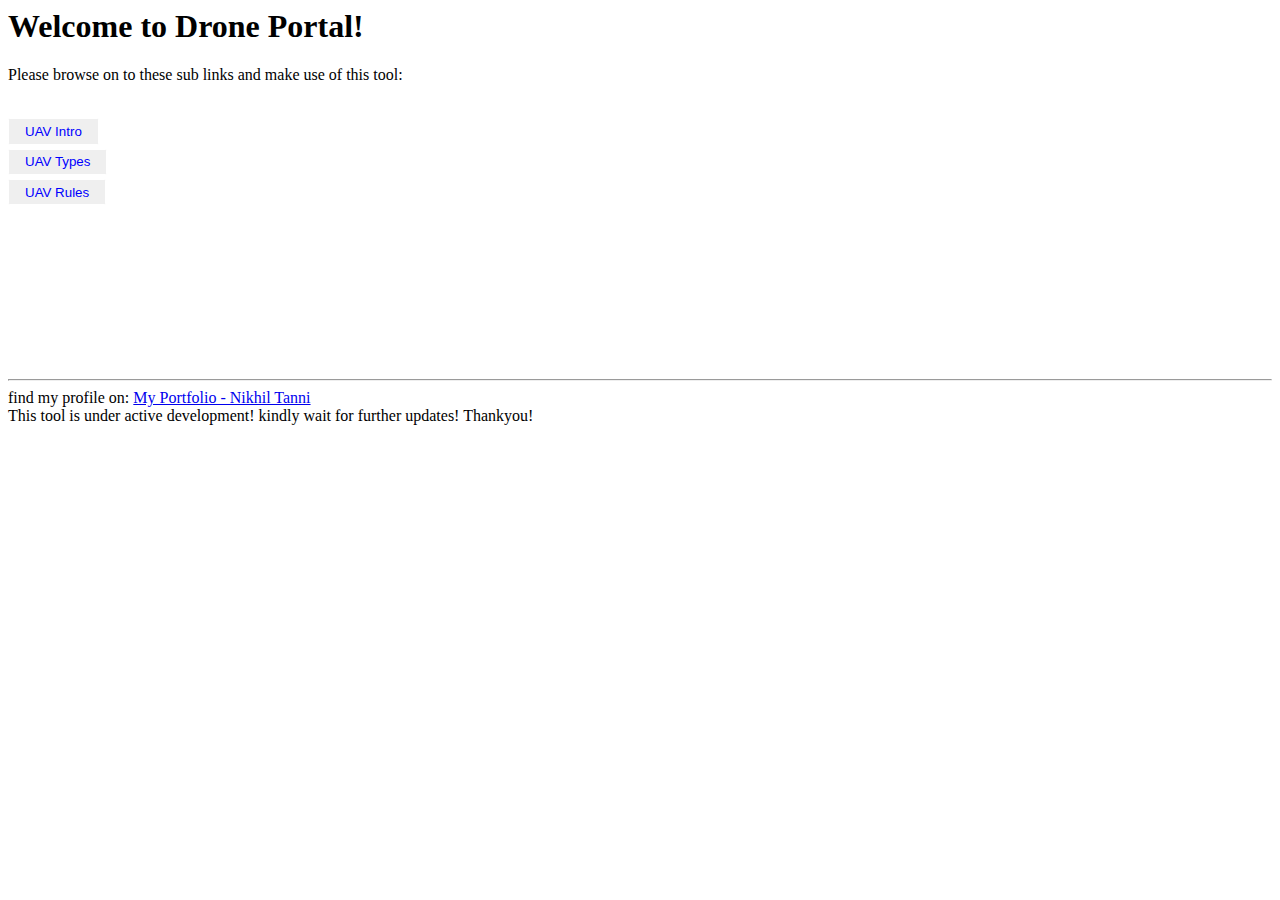
<file: index.html>
<html>
<head>
<title> Home </title>
    <meta name="viewport" content="width=device-width, initial-scale=1">
    <link rel="stylesheet" type="text/css" href="uavintro/css.css">
		<meta name="title" content="Project BIG | Nikhil Tanni | Drone Portal Home">
		<meta name="description" content="this UAV portal is designed to have a collection repository of information on drone, tools and utilities related to drone and much activities.">
		<meta name="keywords" content="drone, quadcopter, introduction, hexcopter, aero, plane, flight">
		<meta name="robots" content="index, follow">
		<meta http-equiv="Content-Type" content="text/html; charset=utf-8">
		<meta name="language" content="English">
		<meta name="revisit-after" content="7 days">
		<meta name="author" content="Nikhil Tanni">
 </head>
 
 <body>
 
 <h1> Welcome to Drone Portal!</h1>
 <p>Please browse on to these sub links and make use of this tool:</p><br/>
      <a href="/firefly-drone/uavintro/"><button class="quicklinks">UAV Intro</button></a><br/>
			<a href="/firefly-drone/uavtypes/"><button class="quicklinks">UAV Types</button></a><br/>
			<a href="/firefly-drone/uavrules/"><button class="quicklinks">UAV Rules</button></a><br/>
      
 <br/><br/><br/>
  <br/><br/><br/>
   <br/><br/><br/>
  
  
  <hr/>
  find my profile on: <a href="https://nikhiltanni.azurewebsites.net" target="_blank">My Portfolio - Nikhil Tanni</a><br/>
  This tool is under active development! kindly wait for further updates!
  Thankyou!
  </body>
  </html>
</file>
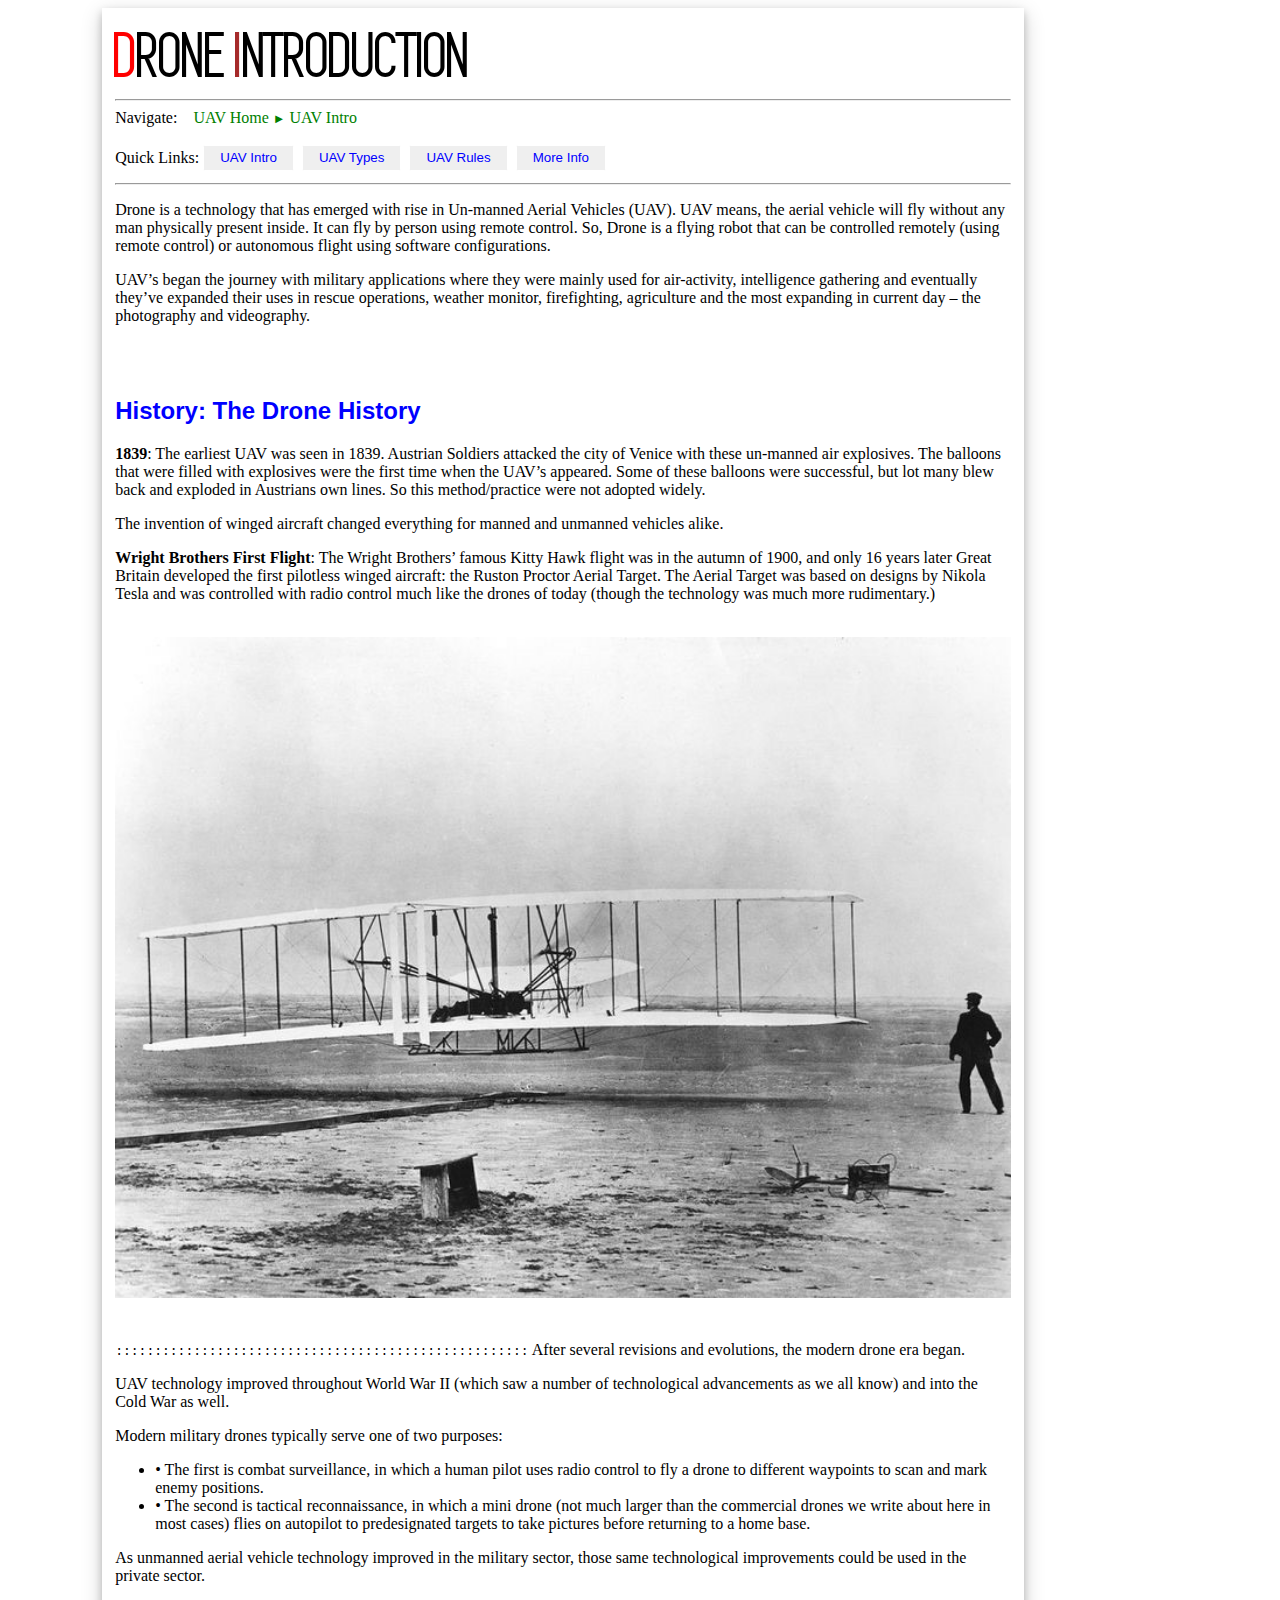
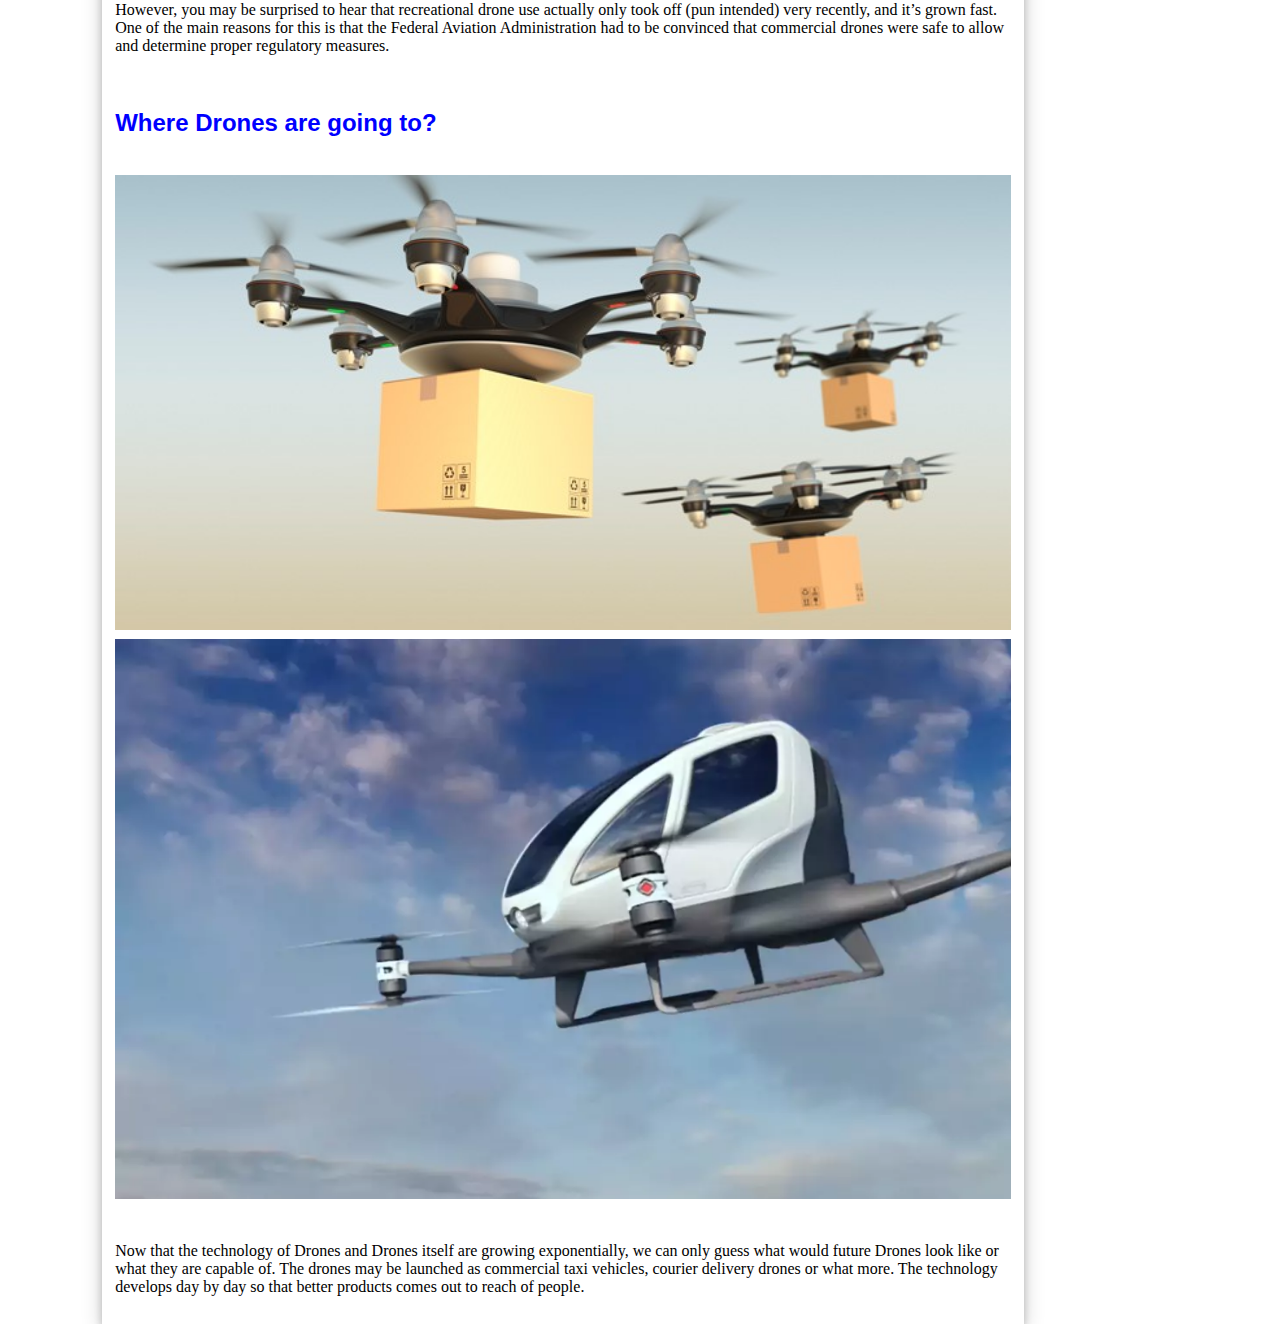
<file: uavintro/index.html>
<html>
	<head>
		<title>DRONE INTRODUCTION</title>
		<link rel="stylesheet" type="text/css" href="css.css">
		<meta name="viewport" content="width=device-width, initial-scale=1">
		<meta name="title" content="Project BIG | Nikhil Tanni | Drone Introduction">
		<meta name="description" content="this UAV portal is designed to have a collection repository of information on drone, tools and utilities related to drone and much activities.">
		<meta name="keywords" content="drone, quadcopter, introduction, hexcopter, aero, plane, flight">
		<meta name="robots" content="index, follow">
		<meta http-equiv="Content-Type" content="text/html; charset=utf-8">
		<meta name="language" content="English">
		<meta name="revisit-after" content="7 days">
		<meta name="author" content="Nikhil Tanni">
	</head>
	<body>
		
		<div id="main_content">
			<div id="main_content_protect"></div>
			<h1 class="main_title"><font style="color:red">D</font>RONE <font style="color:brown">I</font>NTRODUCTION</h1>
			<hr/>
			
			Navigate: &nbsp;&nbsp;
			<a href="/firefly-drone/" class="pathlink">UAV Home</a> 
			<font style="font-size:80%; color:green">&#9658;</font> 
			<a href="#" class="pathlink">UAV Intro</a> 
			<br/><br/>
			Quick Links:
			<a href="#"><button class="quicklinks">UAV Intro</button></a>
			<a href="/firefly-drone/uavtypes"><button class="quicklinks">UAV Types</button></a>
			<a href="/firefly-drone/uavrules"><button class="quicklinks">UAV Rules</button></a>
			<button class="quicklinks">More Info</button>
			<hr/>
			
			
			<p>Drone is a technology that has emerged with rise in Un-manned Aerial Vehicles (UAV). UAV means, the aerial vehicle will fly without any man physically present inside. It can fly by person using remote control. So, Drone is a flying robot that can be controlled remotely (using remote control) or autonomous flight using software configurations.</p>
			<p>UAV’s began the journey with military applications where they were mainly used for air-activity, intelligence gathering and eventually they’ve expanded their uses in rescue operations, weather monitor, firefighting, agriculture and the most expanding in current day – the photography and videography.</p>
			<br/>
			<br/>

			<h2 class="sub_title"><b>History: The Drone History</b></h2>

			<p>
				<b>1839</b>: The earliest UAV was seen in 1839. Austrian Soldiers attacked the city of Venice with these un-manned air explosives. The balloons that were filled with explosives were the first time when the UAV’s appeared. Some of these balloons were successful, but lot many blew back and exploded in Austrians own lines. So this method/practice were not adopted widely.
			</p>

			<p>
				The invention of winged aircraft changed everything for manned and unmanned vehicles alike.
			</p>

			<p>
				<b>Wright Brothers First Flight</b>: The Wright Brothers’ famous Kitty Hawk flight was in the autumn of 1900, and only 16 years later Great Britain developed the first pilotless winged aircraft: the Ruston Proctor Aerial Target. The Aerial Target was based on designs by Nikola Tesla and was controlled with radio control much like the drones of today (though the technology was much more rudimentary.)
			</p>

			<br/>
			<div>
				<img src="data/images/pic1.jpg" class="img_class1" title="Wright Brothers First Flight" alt="Wright Brothers First Flight:no image" />
			</div>
			<br/>

			<p>
				<tt>:::::::::::::::::::::::::::::::::::::::::::::::::::::</tt> After several revisions and evolutions, the modern drone era began.<br/>
			</P>

			<p>
				UAV technology improved throughout World War II (which saw a number of technological advancements as we all know) and into the Cold War as well.
			</p>

			<p>
				Modern military drones typically serve one of two purposes:<br/>
				<ul>
					<li>•	The first is combat surveillance, in which a human pilot uses radio control to fly a drone to different waypoints to scan and mark enemy positions.</li>
					<li>•	The second is tactical reconnaissance, in which a mini drone (not much larger than the commercial drones we write about here in most cases) flies on autopilot to predesignated targets to take pictures before returning to a home base.</li>
				</ul>
			</p>

			<p>
				As unmanned aerial vehicle technology improved in the military sector, those same technological improvements could be used in the private sector.
			</p>

			<p>
				However, you may be surprised to hear that recreational drone use actually only took off (pun intended) very recently, and it’s grown fast. One of the main reasons for this is that the Federal Aviation Administration had to be convinced that commercial drones were safe to allow and determine proper regulatory measures.
			</p>

			<br/>
			<h2 class="sub_title"><b>Where Drones are going to?</b></h2>
			<br/>
			<div>
				<img src="data/images/pic2.jpg" class="img_class1" title="Future of Drones" alt="Future of Drones:no image" />
				<img src="data/images/pic3.png" class="img_class1" title="Future of Drones" alt="Future of Drones:no image" />
			</div>
			<br/>

			<p>
				Now that the technology of Drones and Drones itself are growing exponentially, we can only guess what would future Drones look like or what they are capable of. The drones may be launched as commercial taxi vehicles, courier delivery drones or what more. The technology develops day by day so that better products comes out to reach of people.
			</p>
		</div>
	</body>
</html>
</file>
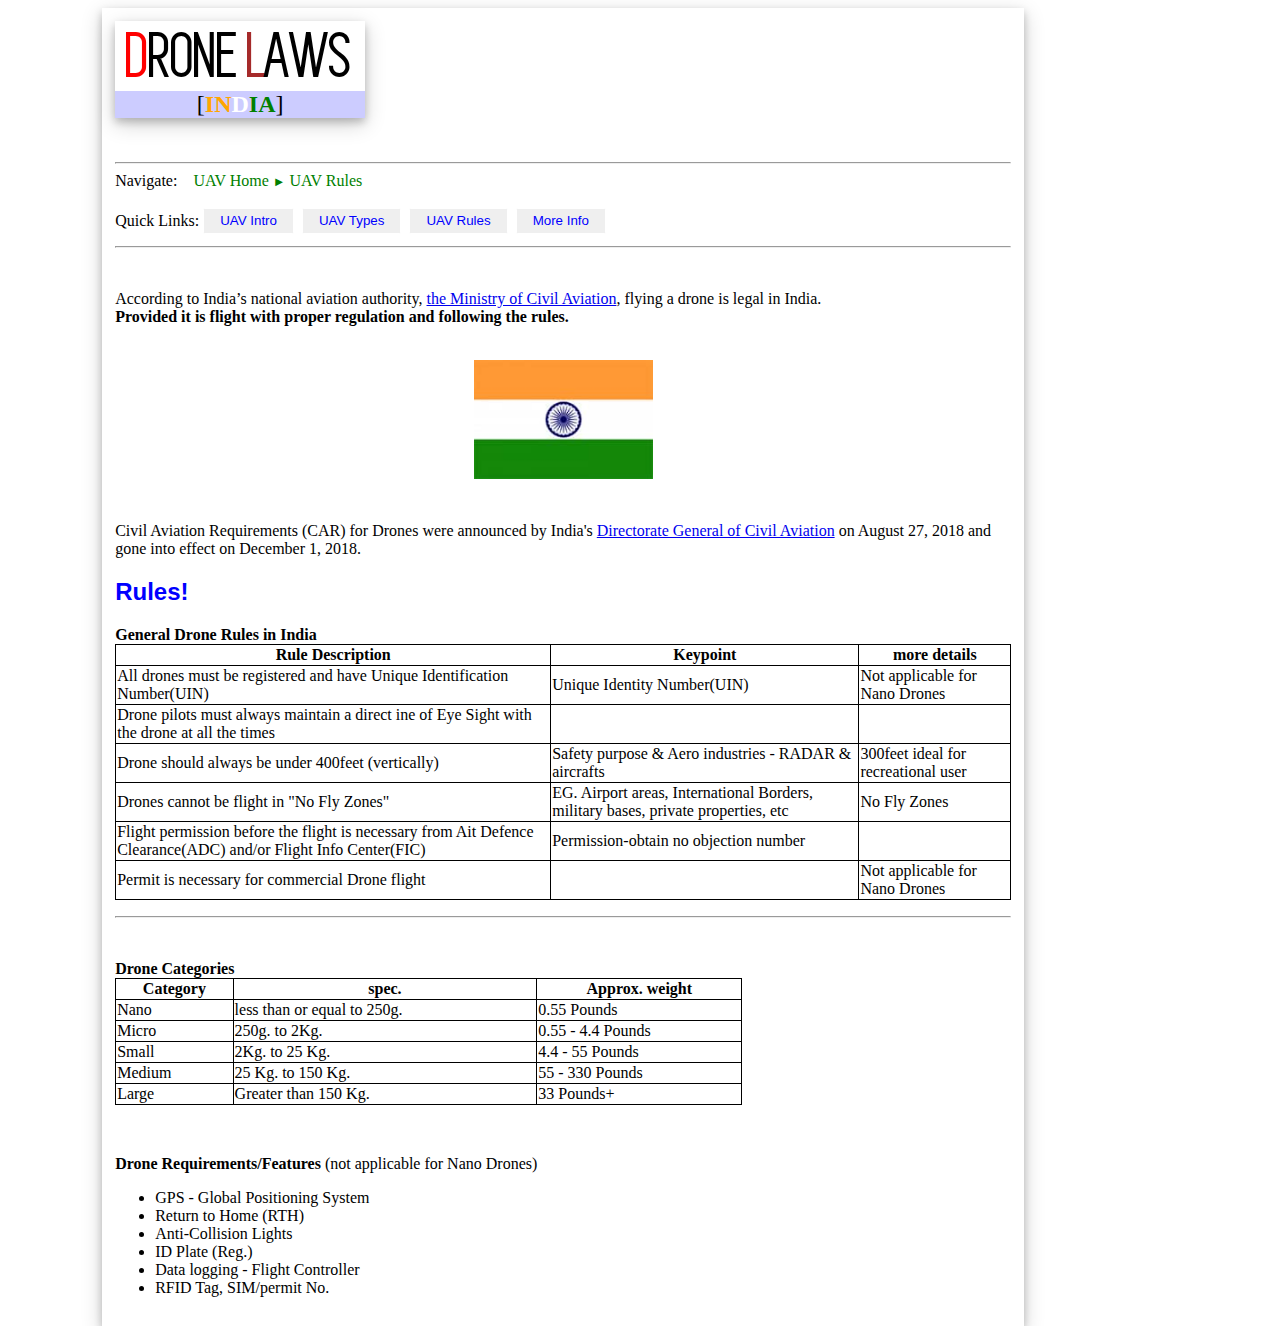
<file: uavrules/index.html>
<html>
	<head>
		<title>DRONE LAWS</title>
		<link rel="stylesheet" type="text/css" href="css.css">
		<meta name="viewport" content="width=device-width, initial-scale=1">
		<meta name="title" content="Project BIG | Nikhil Tanni | Drone Laws">
		<meta name="description" content="this UAV portal is designed to have a collection repository of information on drone, tools and utilities related to drone and much activities.">
		<meta name="keywords" content="drone, quadcopter, introduction, hexcopter, aero, plane, flight, law, rules">
		<meta name="robots" content="index, follow">
		<meta http-equiv="Content-Type" content="text/html; charset=utf-8">
		<meta name="language" content="English">
		<meta name="revisit-after" content="7 days">
		<meta name="author" content="Nikhil Tanni">
	</head>
	<body>
		
		<div id="main_content">
			<div id="main_content_protect"></div>
			<div id="top_title_card">
				<h1 class="main_title"><font style="color:red">D</font>RONE <font style="color:brown">L</font>AWS</h1><div style="background-color:rgba(0,0,255,0.2);font-size:150%;width:auto">[<b><span style="color:orange">IN<span style="color:white">D<span style="color:green">IA</b>]</div>
			</div>
			<br/>
			<br/>
			<hr/>
			Navigate: &nbsp;&nbsp;
			<a href="/firefly-drone/" class="pathlink">UAV Home</a> 
			<font style="font-size:80%; color:green">&#9658;</font> 
			<a href="#" class="pathlink">UAV Rules</a> 
			<br/><br/>
			Quick Links:
			<a href="/firefly-drone/uavintro"><button class="quicklinks">UAV Intro</button></a>
			<a href="/firefly-drone/uavtypes"><button class="quicklinks">UAV Types</button></a>
			<a href="#"><button class="quicklinks">UAV Rules</button></a>
			<button class="quicklinks">More Info</button>
			<hr/>
			<br/>
			<p>According to India’s national aviation authority, <a href="http://www.civilaviation.gov.in/" target="_blank">the Ministry of Civil Aviation</a>, flying a drone is legal in India.<br/><b>Provided it is flight with proper regulation and following the rules.</b></p>
			<br/>
			<div>
				<center><img src="data/images/pic1.jpg" class="img_class1" style="width:20%;" title="India" alt="India" /></center>
			</div>
			<br/>
			<p>
				Civil Aviation Requirements (CAR) for Drones were announced by India's <a href="http://dgca.nic.in/" target="_blank">Directorate General of Civil Aviation</a> on August 27, 2018 and gone into effect on December 1, 2018.
			</p>

			<h2 class="sub_title"><b>Rules!</b></h2>
			
			<p>
				<strong>General Drone Rules in India</strong>
				<table>
					<tr>
						<th>Rule Description</th>
						<th>Keypoint</th>
						<th>more details</th>
					</tr>
					<tr>
						<td>All drones must be registered and have Unique Identification Number(UIN)</td>
						<td>Unique Identity Number(UIN)</td>
						<td>Not applicable for Nano Drones</td>
					</tr>
					<tr>
						<td>Drone pilots must always maintain a direct ine of Eye Sight with the drone at all the times</td>
						<td></td>
						<td></td>
					</tr>
					<tr>
						<td>Drone should always be under 400feet (vertically)</td>
						<td>Safety purpose & Aero industries - RADAR & aircrafts</td>
						<td>300feet ideal for recreational user</td>
					</tr>
					<tr>
						<td>Drones cannot be flight in "No Fly Zones"</td>
						<td>EG. Airport areas, International Borders, military bases, private properties, etc</td>
						<td>No Fly Zones</td>
					</tr>
					<tr>
						<td>Flight permission before the flight is necessary from Ait Defence Clearance(ADC) and/or Flight Info Center(FIC)</td>
						<td>Permission-obtain no objection number</td>
						<td></td>
					</tr>
					<tr>
						<td>Permit is necessary for commercial Drone flight</td>
						<td></td>
						<td>Not applicable for Nano Drones</td>
					</tr>
				</table>
				<hr>
				<br/>
			</p>
			
			<p>
				<strong>Drone Categories</strong>
				<table width="70%">
					<tr>
						<th>Category</th>
						<th>spec.</th>
						<th>Approx. weight</th>
					</tr>
					<tr>
						<td>Nano</td>
						<td>less than or equal to 250g.</td>
						<td>0.55 Pounds</td>
					</tr>
					<tr>
						<td>Micro</td>
						<td>250g. to 2Kg.</td>
						<td>0.55 - 4.4 Pounds</td>
					</tr>
					<tr>
						<td>Small</td>
						<td>2Kg. to 25 Kg.</td>
						<td>4.4 - 55 Pounds</td>
					</tr>
					<tr>
						<td>Medium</td>
						<td>25 Kg. to 150 Kg.</td>
						<td>55 - 330 Pounds</td>
					</tr>
					<tr>
						<td>Large</td>
						<td>Greater than 150 Kg.</td>
						<td>33 Pounds+</td>
					</tr>
				</table>
			</p>
			<br/>
			
			<p>
			<strong>Drone Requirements/Features</strong>
			(not applicable for Nano Drones)
			<br/>
			<ul>
				<li>GPS - Global Positioning System</li>
				<li>Return to Home (RTH)</li>
				<li>Anti-Collision Lights</li>
				<li>ID Plate (Reg.)</li>
				<li>Data logging - Flight Controller</li>
				<li>RFID Tag, SIM/permit No.</li>
			</ul>
			</p>

		</div>
	</body>
</html>
</file>
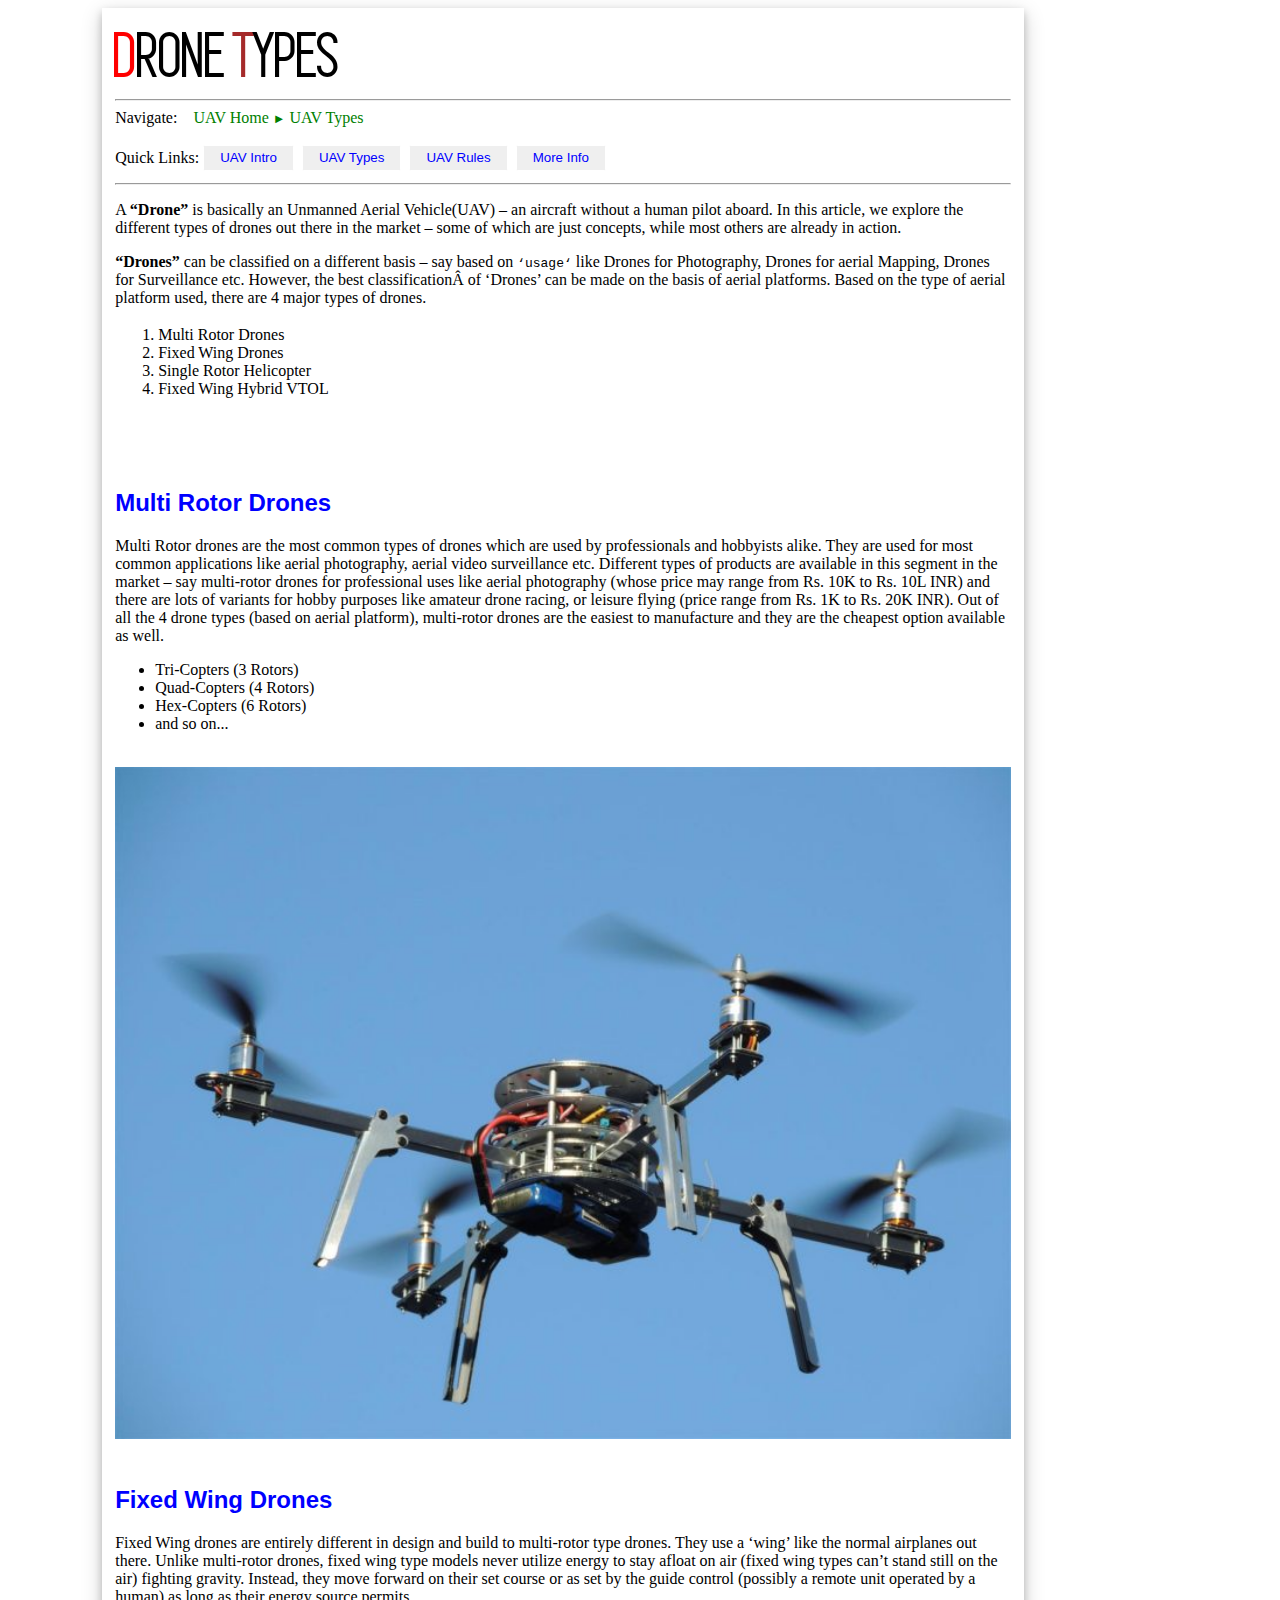
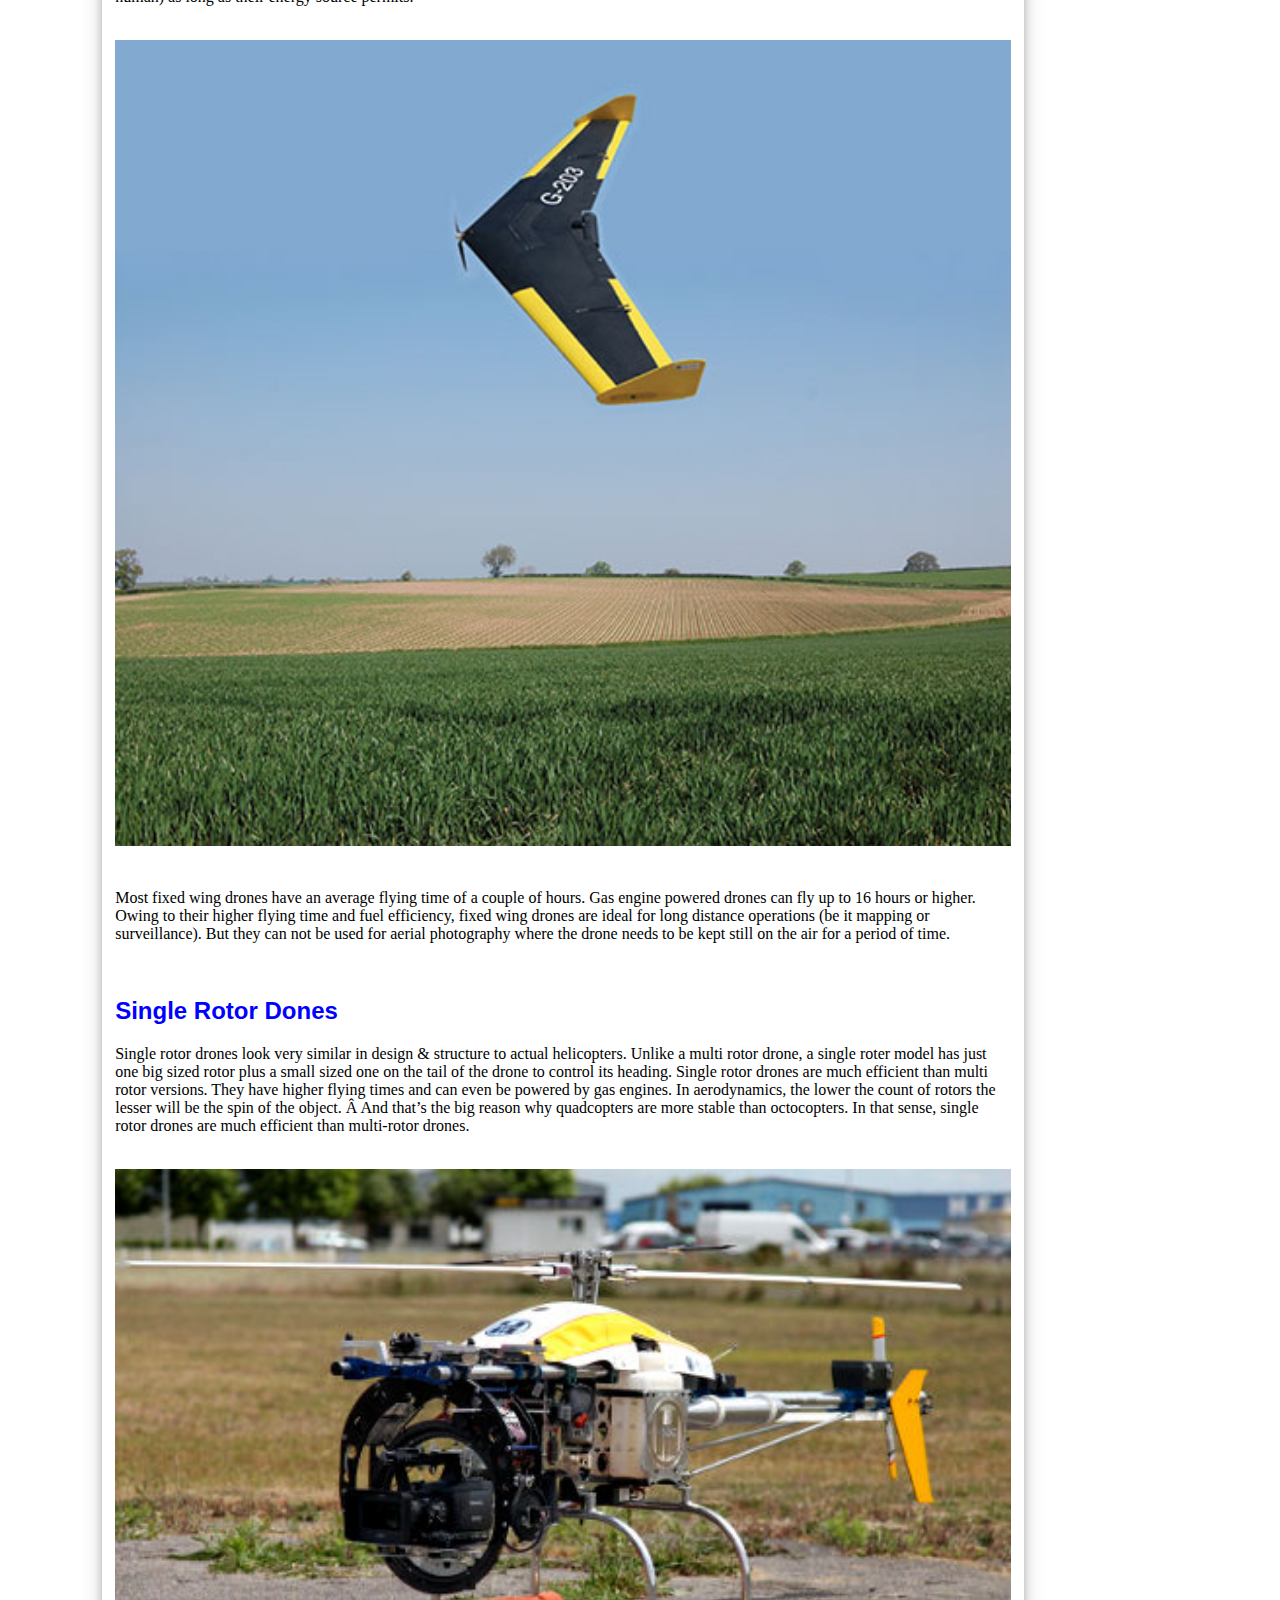
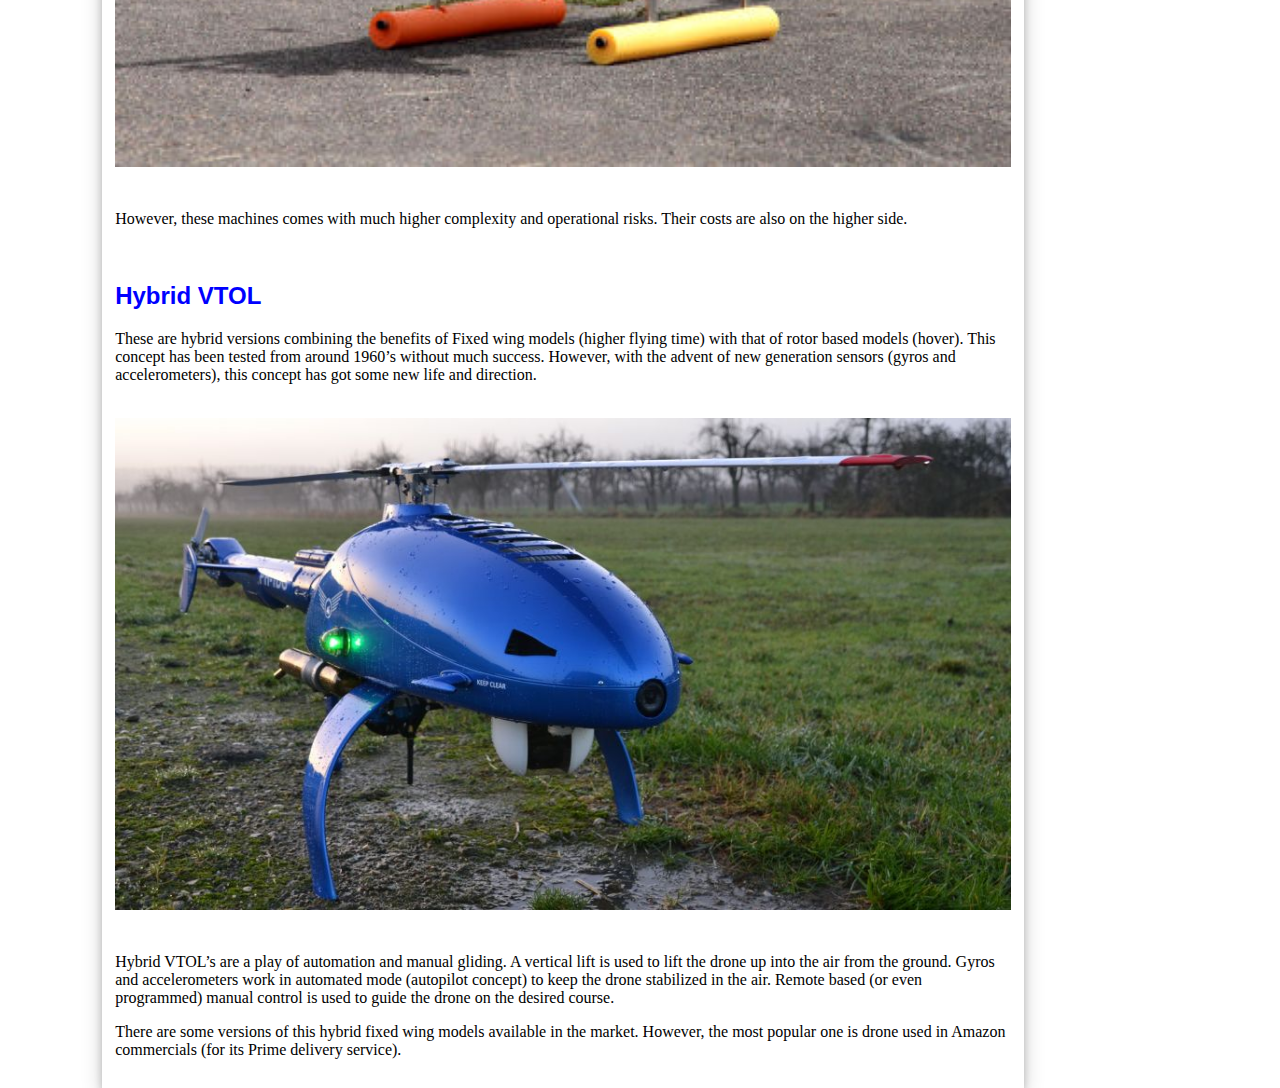
<file: uavtypes/index.html>
<html>
	<head>
		<title>DRONE TYPES</title>
		<link rel="stylesheet" type="text/css" href="css.css">
		<meta name="viewport" content="width=device-width, initial-scale=1">
		<meta name="title" content="Project BIG | Nikhil Tanni | Drone Types">
		<meta name="description" content="this UAV portal is designed to have a collection repository of information on drone, tools and utilities related to drone and much activities.">
		<meta name="keywords" content="drone, quadcopter, introduction, hexcopter, aero, plane, flight">
		<meta name="robots" content="index, follow">
		<meta http-equiv="Content-Type" content="text/html; charset=utf-8">
		<meta name="language" content="English">
		<meta name="revisit-after" content="7 days">
		<meta name="author" content="Nikhil Tanni">
	</head>
	<body>
		
		<div id="main_content">
			<div id="main_content_protect"></div>
			<h1 class="main_title"><font style="color:red">D</font>RONE <font style="color:brown">T</font>YPES</h1>
			<hr/>
			Navigate: &nbsp;&nbsp;
			<a href="/firefly-drone/" class="pathlink">UAV Home</a> 
			<font style="font-size:80%; color:green">&#9658;</font> 
			<a href="#" class="pathlink">UAV Types</a> 
			<br/><br/>
			Quick Links:
			<a href="/firefly-drone/uavintro"><button class="quicklinks">UAV Intro</button></a>
			<a href="#"><button class="quicklinks">UAV Types</button></a>
			<a href="/firefly-drone/uavrules"><button class="quicklinks">UAV Rules</button></a>
			<button class="quicklinks">More Info</button>
			<hr/>
			<p>A <b>“Drone”</b> is basically an Unmanned Aerial Vehicle(UAV) – an aircraft without a human pilot aboard. In this article, we explore the different types of drones out there in the market – some of which are just concepts, while most others are already in action.</p>
			<p><b>“Drones”</b> can be classified on a different basis – say based on <tt>‘usage‘</tt> like Drones for Photography, Drones for aerial Mapping, Drones for Surveillance etc. However, the best classificationÂ of ‘Drones’ can be made on the basis of aerial platforms. Based on the type of aerial platform used, there are 4 major types of drones.</p>
			<p>
				<table width="100%">
					<tr>
						<td style="width:40%">
							<ol>
								<li>Multi Rotor Drones</li>
								<li>Fixed Wing Drones</li>
								<li>Single Rotor Helicopter</li>
								<li>Fixed Wing Hybrid VTOL</li>
							</ol>
						</td>
						<td>
							<!--<div style="background-color:red;width:100%;height:100%;"><img src="#" id="typesimagehover" /></div>-->
						</td>
					</tr>
				</table>
				
			</p>
			<br/>
			<br/>

			<h2 class="sub_title"><b>Multi Rotor Drones</b></h2>

			<p>
				Multi Rotor drones are the most common types of drones which are used by professionals and hobbyists alike. They are used for most common applications like aerial photography, aerial video surveillance etc. Different types of products are available in this segment in the market – say multi-rotor drones for professional uses like aerial photography (whose price may range from Rs. 10K to Rs. 10L INR) and there are lots of variants for hobby purposes like amateur drone racing, or leisure flying (price range from Rs. 1K to Rs. 20K INR). Out of all the 4 drone types (based on aerial platform), multi-rotor drones are the easiest to manufacture and they are the cheapest option available as well.
			</p>
			<p>
				<ul>
					<li>Tri-Copters (3 Rotors)</li>
					<li>Quad-Copters (4 Rotors)</li>
					<li>Hex-Copters (6 Rotors)</li>
					<li> and so on...</li>
				</ul>
			</p>

			<br/>
			<div>
				<img src="data/images/pic1.jpg" class="img_class1" title="Multi Rotor Drones" alt="Multi Rotor Drones:no image" />
			</div>
			<br/>
			
			<h2 class="sub_title"><b>Fixed Wing Drones</b></h2>
			
			<p>
				Fixed Wing drones are entirely different in design and build to multi-rotor type drones. They use a ‘wing’ like the normal airplanes out there. Unlike multi-rotor drones, fixed wing type models never utilize energy to stay afloat on air (fixed wing types can’t stand still on the air) fighting gravity. Instead, they move forward on their set course or as set by the guide control (possibly a remote unit operated by a human) as long as their energy source permits.
			</p>
			<br/>
			<div>
				<img src="data/images/pic2.jpg" class="img_class1" title="Fixed Wing Drones" alt="Fixed Wing Drones:no image" />
			</div>
			<br/>
			<p>
				Most fixed wing drones have an average flying time of a couple of hours. Gas engine powered drones can fly up to 16 hours or higher. Owing to their higher flying time and fuel efficiency, fixed wing drones are ideal for long distance operations (be it mapping or surveillance). But they can not be used for aerial photography where the drone needs to be kept still on the air for a period of time.
			</p>
			<br/>
			
			<h2 class="sub_title"><b>Single Rotor Dones</b></h2>
			
			<p>
				Single rotor drones look very similar in design & structure to actual helicopters. Unlike a multi rotor drone, a single roter model has just one big sized rotor plus a small sized one on the tail of the drone to control its heading. Single rotor drones are much efficient than multi rotor versions. They have higher flying times and can even be powered by gas engines. In aerodynamics, the lower the count of rotors the lesser will be the spin of the object. Â And that’s the big reason why quadcopters are more stable than octocopters. In that sense, single rotor drones are much efficient than multi-rotor drones.
			</p>
			<br/>
			<div>
				<img src="data/images/pic3.jpg" class="img_class1" title="Single Rotor Dones" alt="Single Rotor Dones:no image" />
			</div>
			<br/>
			<p>
				However, these machines comes with much higher complexity and operational risks. Their costs are also on the higher side.
			</p>
			<br/>
			
			<h2 class="sub_title"><b>Hybrid VTOL</b></h2>
			
			<p>
				These are hybrid versions combining the benefits of Fixed wing models (higher flying time) with that of rotor based models (hover). This concept has been tested from around 1960’s without much success. However, with the advent of new generation sensors (gyros and accelerometers), this concept has got some new life and direction.
			</p>
			<br/>
			<div>
				<img src="data/images/pic4.jpg" class="img_class1" title="Hybrid VTOL" alt="Hybrid VTOL:no image" />
			</div>
			<br/>
			<p>
				Hybrid VTOL’s are a play of automation and manual gliding. A vertical lift is used to lift the drone up into the air from the ground. Gyros and accelerometers work in automated mode (autopilot concept) to keep the drone stabilized in the air. Remote based (or even programmed) manual control is used to guide the drone on the desired course.
			</p>
			
			<p>
				There are some versions of this hybrid fixed wing models available in the market. However, the most popular one is drone used in Amazon commercials (for its Prime delivery service).
			</p>
			
		</div>
	</body>
</html>
</file>
<file: uavintro/css.css>
@font-face{
	font-family: "simplifica";
	src: url("/commondata/fonts/SIMPLIFICA/SIMPLIFICA Typeface.ttf");
}
.pathlink{
	text-decoration: none;
	color: green;
}
.quicklinks{
	display:inline-block;
	padding:0.35em 1.2em;
	border:0.1em solid #FFFFFF;
	margin:0 0.3em 0.3em 0;
	border-radius:0.12em;
	box-sizing: border-box;
	text-decoration:none;
	font-family:'Roboto',sans-serif;
	font-weight:300;
	color:blue;
	text-align:center;
	transition: all 0.2s;
		
}
.main_title{
	font-size: 400%;
	margin: 0;
	font-family: "simplifica";
}
#main_content{
	width: 70%;
	display: block;
	position: absolute;
	//border-right: 1px solid silver;
	left: 8%;
	box-shadow: 0 4px 8px 0 rgba(0, 0, 0, 0.2), 0 6px 20px 0 rgba(0, 0, 0, 0.19);
	padding: 1%;
}
.sub_title{
	font-family: sans-serif;
	color: blue;
}
#main_content_protect{
	width: 100%;
	height: 100%;
	display: none;
	position: absolute;
	z-index:999;
}
.img_class1{
	width: 100%;
	margin-bottom: 1%;
}

@media only screen and (max-width: 600px) {
  #main_content{
	  width: 100%;
	  padding: 1%;
	  left: 0;
  }
}
</file>
<file: uavrules/css.css>
@font-face{
	font-family: "simplifica";
	src: url("/commondata/fonts/SIMPLIFICA/SIMPLIFICA Typeface.ttf");
}
#top_title_card{
	width: 250px;
	box-shadow: 0 4px 8px 0 rgba(0, 0, 0, 0.2), 0 6px 20px 0 rgba(0, 0, 0, 0.19);
	text-align: center;
}

.pathlink{
	text-decoration: none;
	color: green;
}
.quicklinks{
	display:inline-block;
	padding:0.35em 1.2em;
	border:0.1em solid #FFFFFF;
	margin:0 0.3em 0.3em 0;
	border-radius:0.12em;
	box-sizing: border-box;
	text-decoration:none;
	font-family:'Roboto',sans-serif;
	font-weight:300;
	color:blue;
	text-align:center;
	transition: all 0.2s;
		
}

.main_title{
	font-size: 400%;
	margin: 0;
	font-family: "simplifica";
}
#main_content{
	width: 70%;
	display: block;
	position: absolute;
	//border-right: 1px solid silver;
	left: 8%;
	box-shadow: 0 4px 8px 0 rgba(0, 0, 0, 0.2), 0 6px 20px 0 rgba(0, 0, 0, 0.19);
	padding: 1%;
}
.sub_title{
	font-family: sans-serif;
	color: blue;
}
#main_content_protect{
	width: 100%;
	height: 100%;
	display: none;
	position: absolute;
	z-index:999;
}
.img_class1{
	width: 100%;
	margin-bottom: 1%;
}
table {
  border-collapse: collapse;
}
table, td, th, td {
  border: 1px solid black;
}

@media only screen and (max-width: 600px) {
  #main_content{
	  width: 100%;
	  padding: 1%;
	  left:0;
  }
}
</file>
<file: uavtypes/css.css>
@font-face{
	font-family: "simplifica";
	src: url("/commondata/fonts/SIMPLIFICA/SIMPLIFICA Typeface.ttf");
}

.pathlink{
	text-decoration: none;
	color: green;
}
.quicklinks{
	display:inline-block;
	padding:0.35em 1.2em;
	border:0.1em solid #FFFFFF;
	margin:0 0.3em 0.3em 0;
	border-radius:0.12em;
	box-sizing: border-box;
	text-decoration:none;
	font-family:'Roboto',sans-serif;
	font-weight:300;
	color:blue;
	text-align:center;
	transition: all 0.2s;
		
}
.main_title{
	font-size: 400%;
	margin: 0;
	font-family: "simplifica";
}
#main_content{
	width: 70%;
	display: block;
	position: absolute;
	//border-right: 1px solid silver;
	left: 8%;
	box-shadow: 0 4px 8px 0 rgba(0, 0, 0, 0.2), 0 6px 20px 0 rgba(0, 0, 0, 0.19);
	padding: 1%;
}
.sub_title{
	font-family: sans-serif;
	color: blue;
}
#main_content_protect{
	width: 100%;
	height: 100%;
	display: none;
	position: absolute;
	z-index:999;
}
.img_class1{
	width: 100%;
	margin-bottom: 1%;
}

.blockabsolute{
	display: block;
	position: absolute;
}

@media only screen and (max-width: 600px) {
  #main_content{
	  width: 100%;
	  padding: 1%;
	  left:0;
  }
}
</file>
